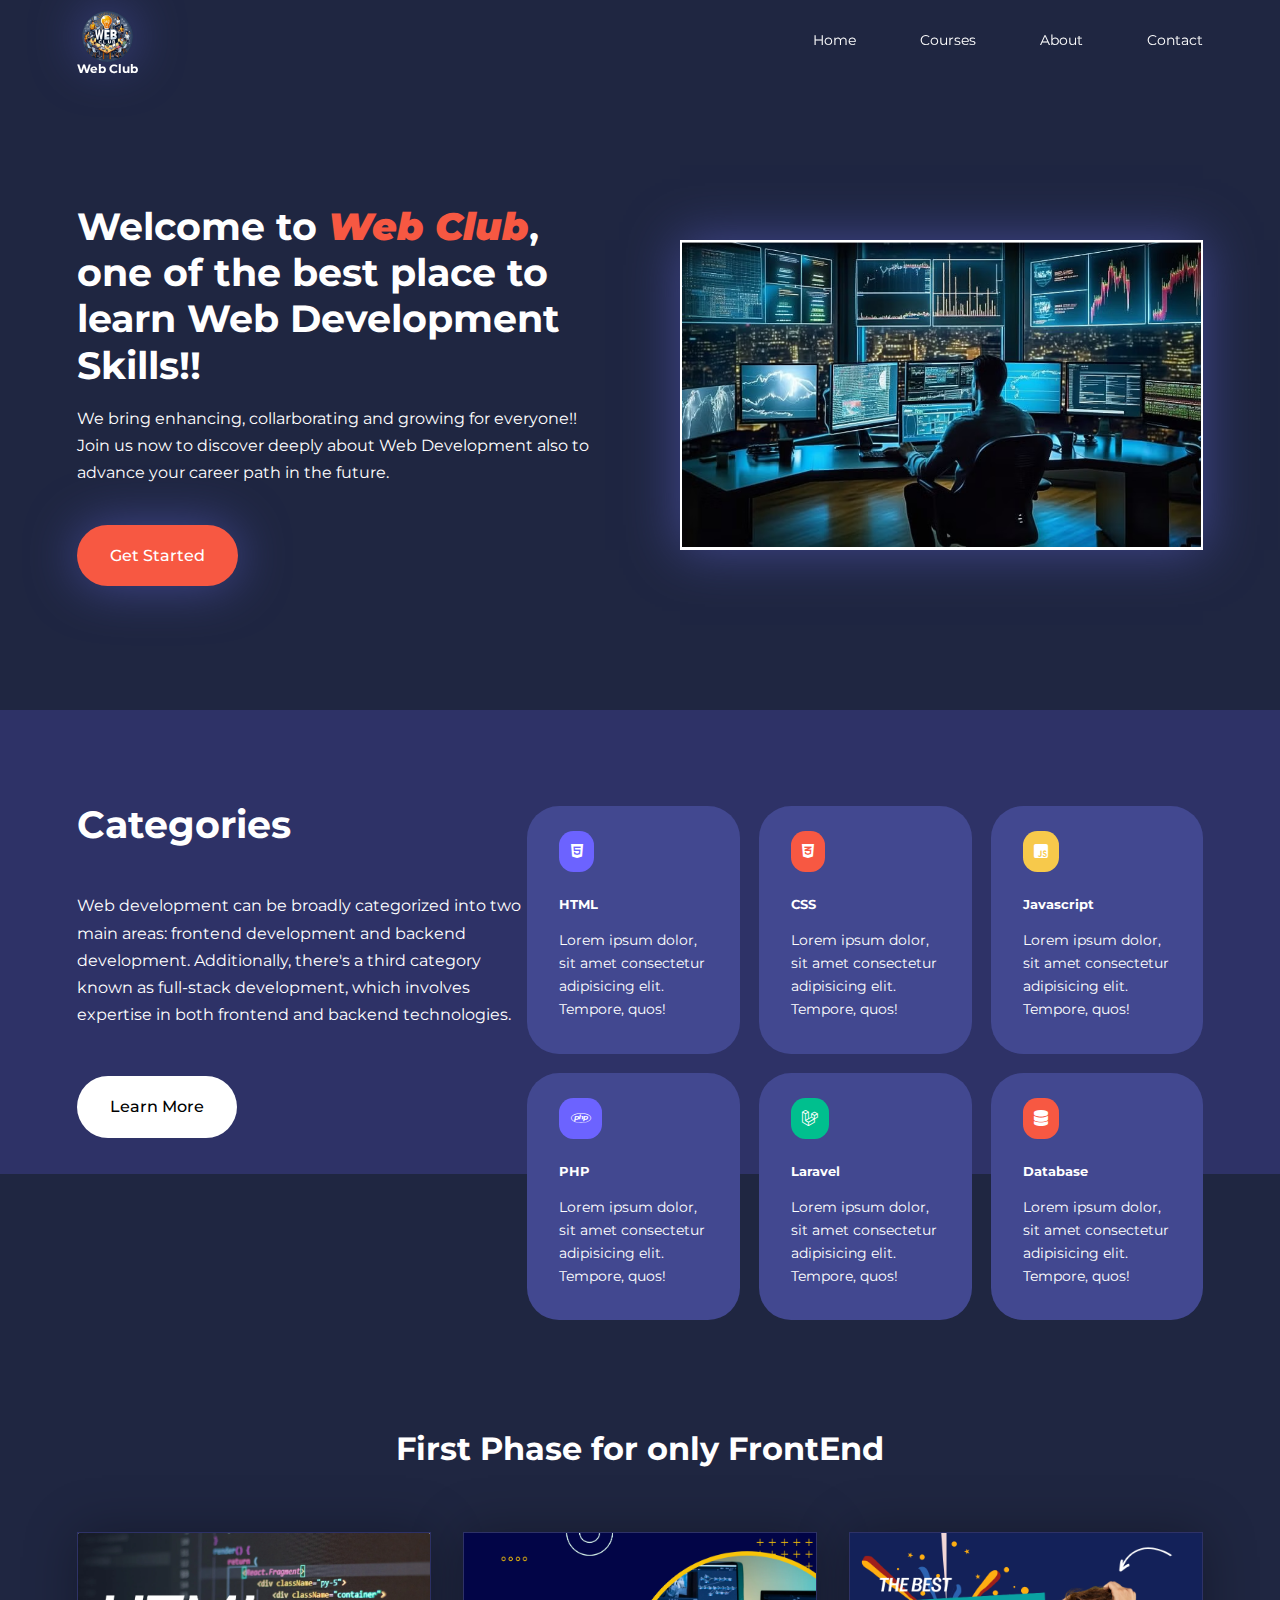
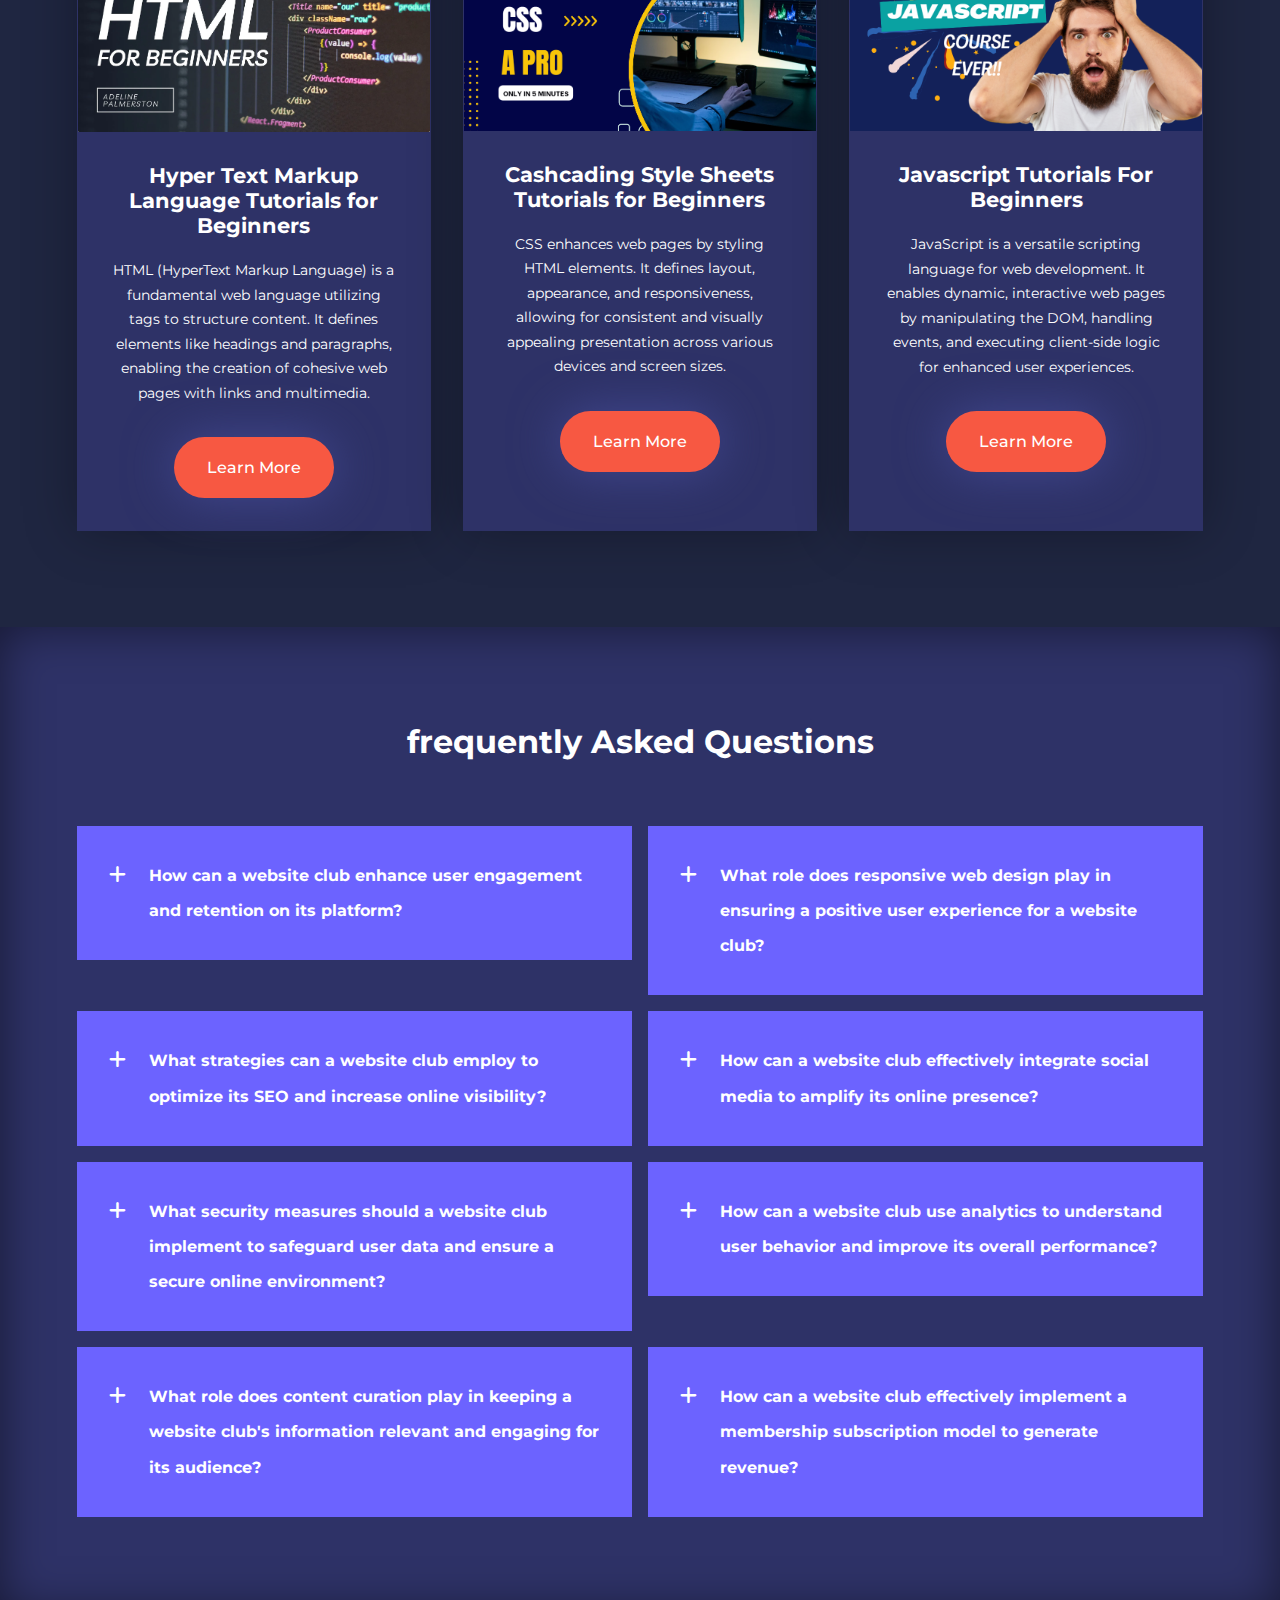
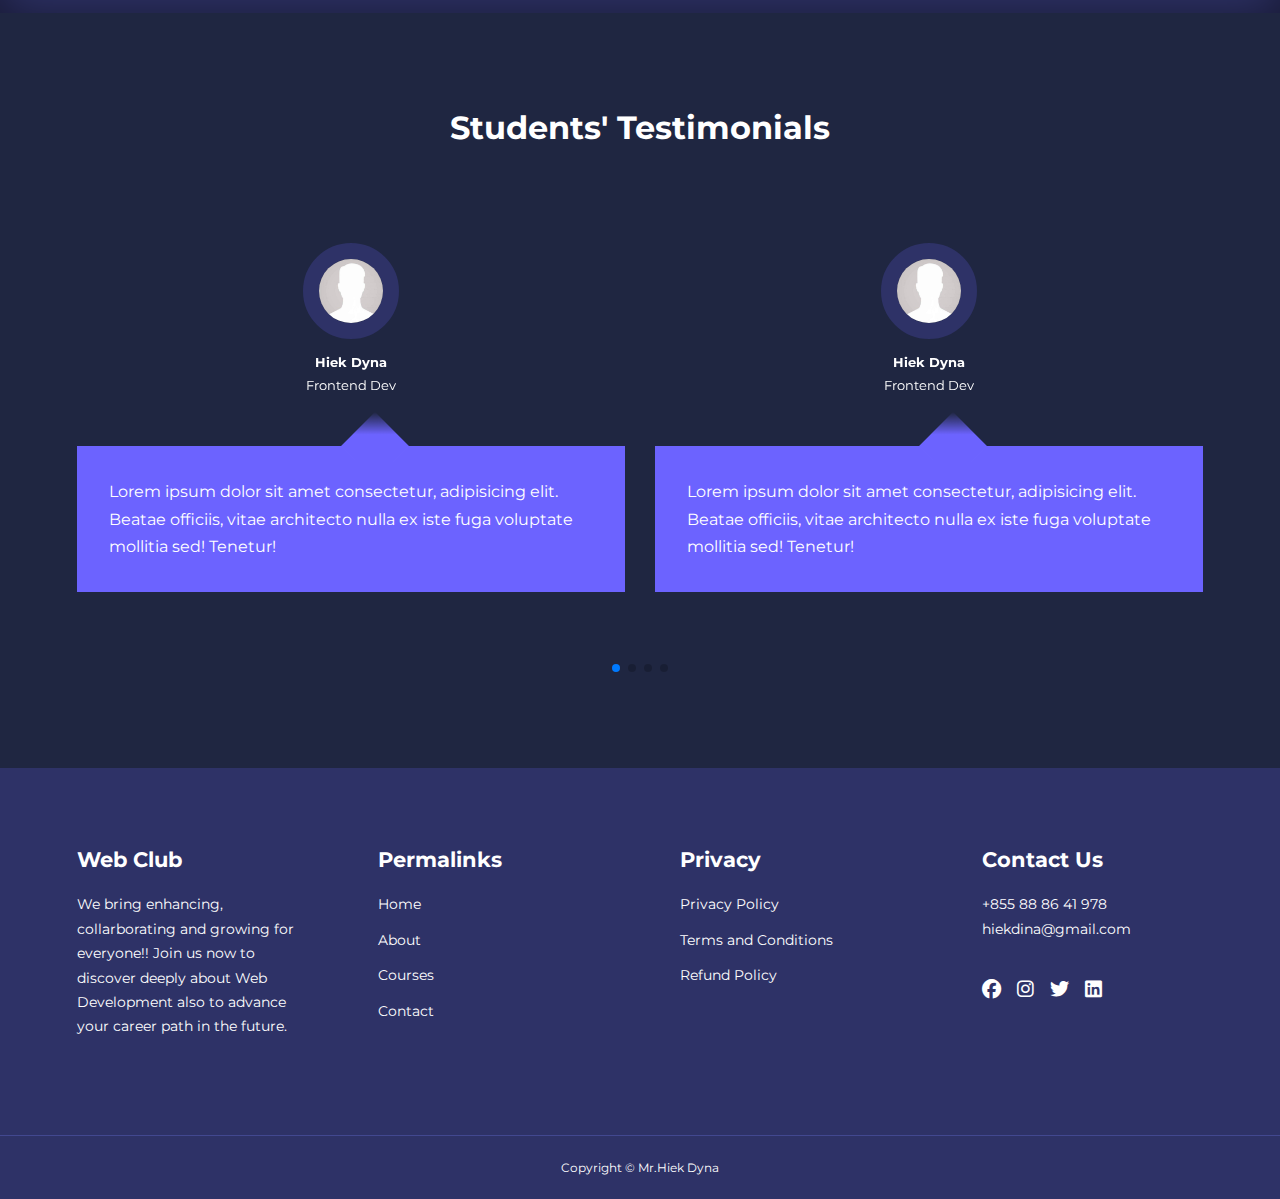
<file: index.html>
<!DOCTYPE html>
<html lang="en">

<head>
    <meta charset="UTF-8">
    <meta name="viewport" content="width=device-width, initial-scale=1.0">
    <title>Website Club Project</title>
    <link rel="stylesheet" type="text/css" href="css/style.css">

    <!-- ICON CDN LINK -->
    <link rel="stylesheet" href="https://cdnjs.cloudflare.com/ajax/libs/font-awesome/6.5.1/css/all.min.css">

    <!-- GOOGLE FONT (MONTSERRAt) -->
    <link rel="preconnect" href="https://fonts.googleapis.com">
    <link rel="preconnect" href="https://fonts.gstatic.com" crossorigin>
    <link href="https://fonts.googleapis.com/css2?family=Montserrat:wght@300;400;500;600;700;800;900&display=swap"
        rel="stylesheet">

    <!-- Swiper Link -->
    <link rel="stylesheet" href="https://cdn.jsdelivr.net/npm/swiper@11/swiper-bundle.min.css" />
</head>

<body>
    <!-- Start Navigation Bar -->
    <nav>
        <div class="container nav_container">
            <a href="index.html">
                <div class="logo">
                    <img src="images/WebLogo.jpg" alt="">
                </div>
                <h4>Web Club</h4>
            </a>
            <ul class="nav_menu">
                <li><a href="index.html">Home</a></li>
                <li><a href="courses.html">Courses</a></li>
                <li><a href="about.html">About</a></li>
                <li><a href="contact.html">Contact</a></li>
            </ul>
            <button id="open-menu-btn"><i class="fa-solid fa-bars"></i></button>
            <button id="close-menu-btn"><i class="fa-solid fa-xmark"></i></i></button>
        </div>
    </nav>

    <!-- End of Navigation Bar -->

    <!-- Start Header  -->
    <header>
        <div class="container header_container">
            <div class="header_left">
                <h1>Welcome to <strong>Web Club</strong>, one of the best place to learn Web Development Skills!!</h1>
                <p>
                    We bring enhancing, collarborating and growing for everyone!!
                    Join us now to discover deeply about Web Development also to advance your career path in the future.
                </p>
                <a href="courses.html" class="btn btn-primary">Get Started</a>
            </div>
            <div class="header_right">
                <div class="header_right-image">
                    <img src="images/header_pic.png" alt="">
                </div>
            </div>
        </div>
    </header>
    <!-- End of Header -->

    <section class="categories">
        <div class="container categories_container">
            <div class="categories_left">
                <h1>Categories</h1>
                <p>
                    Web development can be broadly categorized
                    into two main areas: frontend development and
                    backend development. Additionally, there's a third
                    category known as full-stack development, which
                    involves expertise in both frontend and backend
                    technologies.
                </p>
                <a href="#" class="btn">Learn More</a>
            </div>
            <div class="categories_right">
                <article class="category">
                    <span class="category_icon">
                        <i class="fa-brands fa-html5"></i>
                    </span>
                    <h5>HTML</h5>
                    <p>Lorem ipsum dolor, sit amet consectetur adipisicing elit. Tempore, quos!</p>
                </article>

                <article class="category">
                    <span class="category_icon">
                        <i class="fa-brands fa-css3-alt"></i>
                    </span>
                    <h5>CSS</h5>
                    <p>Lorem ipsum dolor, sit amet consectetur adipisicing elit. Tempore, quos!</p>
                </article>

                <article class="category">
                    <span class="category_icon">
                        <i class="fa-brands fa-square-js"></i>
                    </span>
                    <h5>Javascript</h5>
                    <p>Lorem ipsum dolor, sit amet consectetur adipisicing elit. Tempore, quos!</p>
                </article>

                <article class="category">
                    <span class="category_icon">
                        <i class="fa-brands fa-php"></i>
                    </span>
                    <h5>PHP</h5>
                    <p>Lorem ipsum dolor, sit amet consectetur adipisicing elit. Tempore, quos!</p>
                </article>

                <article class="category">
                    <span class="category_icon">
                        <i class="fa-brands fa-laravel"></i>
                    </span>
                    <h5>Laravel</h5>
                    <p>Lorem ipsum dolor, sit amet consectetur adipisicing elit. Tempore, quos!</p>
                </article>

                <article class="category">
                    <span class="category_icon">
                        <i class="fa-solid fa-database"></i>
                    </span>
                    <h5>Database</h5>
                    <p>Lorem ipsum dolor, sit amet consectetur adipisicing elit. Tempore, quos!</p>
                </article>
            </div>
        </div>
    </section>
    <!-- End of Categories -->


    <section class="courses">
        <h2>First Phase for only FrontEnd</h2>
        <div class="container course-container">
            <article class="course">
                <div class="course_image">
                    <img src="/images/html_pic.png" alt="">
                </div>
                <div class="course_info">
                    <h4>Hyper Text Markup Language Tutorials for Beginners</h4>
                    <p>
                        HTML (HyperText Markup Language) is a fundamental web
                        language utilizing tags to structure content. It
                        defines elements like headings and paragraphs,
                        enabling the creation of cohesive web pages with links and multimedia.
                    </p>
                    <a href="courses.html" class="btn btn-primary">Learn More</a>
                </div>
            </article>

            <article class="course">
                <div class="course_image">
                    <img src="/images/cssLogo.png" alt="">
                </div>
                <div class="course_info">
                    <h4>Cashcading Style Sheets Tutorials for Beginners</h4>
                    <p>
                        CSS enhances web pages by styling HTML elements.
                        It defines layout, appearance, and responsiveness, allowing for consistent
                        and visually appealing presentation across various devices and screen sizes.
                    </p>
                    <a href="courses.html" class="btn btn-primary">Learn More</a>
                </div>
            </article>

            <article class="course">
                <div class="course_image">
                    <img src="/images/javascriptLogo.png" alt="">
                </div>
                <div class="course_info">
                    <h4>Javascript Tutorials For Beginners</h4>
                    <p>
                        JavaScript is a versatile scripting language
                        for web development. It enables dynamic, interactive
                        web pages by manipulating the DOM, handling events,
                        and executing client-side logic for enhanced user experiences.
                    </p>
                    <a href="courses.html" class="btn btn-primary">Learn More</a>
                </div>
            </article>
        </div>
    </section>

    <!-- End of Course-->


    <!-- Start the frequently questions -->
    <section class="faqs">
        <h2>frequently Asked Questions</h2>
        <div class="container faqs_container">
            <article class="faq">
                <div class="faq_icon"><i class="fa-solid fa-plus"></i></div>
                <div class="question_answer">
                    <h4>How can a website club enhance user engagement and retention on its platform?</h4>
                    <p>
                        A website club can boost engagement by implementing interactive features like forums,
                        polls, and exclusive content, fostering a sense of community.
                    </p>
                </div>
            </article>

            <article class="faq">
                <div class="faq_icon"><i class="fa-solid fa-plus"></i></div>
                <div class="question_answer">
                    <h4>What role does responsive web design play in ensuring a positive user experience for a website
                        club?</h4>
                    <p>
                        Responsive design ensures optimal display across devices, vital for a website club,
                        as it guarantees seamless access and navigation, improving overall user satisfaction.
                    </p>
                </div>
            </article>

            <article class="faq">
                <div class="faq_icon"><i class="fa-solid fa-plus"></i></div>
                <div class="question_answer">
                    <h4>What strategies can a website club employ to optimize its SEO and increase online visibility?
                    </h4>
                    <p>
                        SEO optimization involves keyword research, quality content creation, backlink building,
                        and maintaining a mobile-friendly design, crucial for a website club to rank higher in search
                        results.
                    </p>
                </div>
            </article>

            <article class="faq">
                <div class="faq_icon"><i class="fa-solid fa-plus"></i></div>
                <div class="question_answer">
                    <h4>How can a website club effectively integrate social media to amplify its online presence?</h4>
                    <p>
                        Integrating social media buttons, sharing options, and creating shareable content are
                        key strategies for a website club to leverage social platforms and expand its reach.
                    </p>
                </div>
            </article>

            <article class="faq">
                <div class="faq_icon"><i class="fa-solid fa-plus"></i></div>
                <div class="question_answer">
                    <h4>What security measures should a website club implement to safeguard user data and ensure a
                        secure online environment?</h4>
                    <p>
                        SSL encryption, regular security audits, strong password policies, and data backup protocols are
                        essential for a
                        website club to protect user data and maintain a secure digital space.
                    </p>
                </div>
            </article>

            <article class="faq">
                <div class="faq_icon"><i class="fa-solid fa-plus"></i></div>
                <div class="question_answer">
                    <h4>How can a website club use analytics to understand user behavior and improve its overall
                        performance?</h4>
                    <p>
                        Utilizing tools like Google Analytics enables a website club to track user interactions,
                        analyze demographics, and refine content strategies based on data-driven insights.
                    </p>
                </div>
            </article>

            <article class="faq">
                <div class="faq_icon"><i class="fa-solid fa-plus"></i></div>
                <div class="question_answer">
                    <h4>What role does content curation play in keeping a website club's information relevant and
                        engaging for its audience?</h4>
                    <p>
                        Content curation involves selecting and presenting valuable information, helping a website
                        club maintain relevance, attract visitors, and position itself as an authoritative source in its
                        niche.
                    </p>
                </div>
            </article>

            <article class="faq">
                <div class="faq_icon"><i class="fa-solid fa-plus"></i></div>
                <div class="question_answer">
                    <h4>How can a website club effectively implement a membership subscription model to generate
                        revenue?</h4>
                    <p>
                        Offering exclusive content, early access, and premium features as part of a subscription
                        package can incentivize users to become members, contributing to the website club's revenue
                        stream.
                    </p>
                </div>
            </article>
        </div>
    </section>
    <!-- End of Faqs -->


    <section class="container testimonials_container mySwiper">
        <h2>Students' Testimonials</h2>
        <div class="swiper-wrapper">
            <article class="testimonial swiper-slide">
                <div class="avatar">
                    <img src="images/myPic.jpg" alt="">
                </div>
                <div class="testimonial_info">
                    <h5>Hiek Dyna</h5>
                    <small>Frontend Dev</small>
                </div>
                <div class="testimonial_body">
                    <p>
                        Lorem ipsum dolor sit amet consectetur, adipisicing elit. Beatae officiis,
                        vitae architecto nulla ex iste fuga voluptate mollitia sed! Tenetur!
                    </p>
                </div>
            </article>

            <article class="testimonial swiper-slide">
                <div class="avatar">
                    <img src="images/myPic.jpg" alt="">
                </div>
                <div class="testimonial_info">
                    <h5>Hiek Dyna</h5>
                    <small>Frontend Dev</small>
                </div>
                <div class="testimonial_body">
                    <p>
                        Lorem ipsum dolor sit amet consectetur, adipisicing elit. Beatae officiis,
                        vitae architecto nulla ex iste fuga voluptate mollitia sed! Tenetur!
                    </p>
                </div>
            </article>

            <article class="testimonial swiper-slide">
                <div class="avatar">
                    <img src="images/myPic.jpg" alt="">
                </div>
                <div class="testimonial_info">
                    <h5>Hiek Dyna</h5>
                    <small>Frontend Dev</small>
                </div>
                <div class="testimonial_body">
                    <p>
                        Lorem ipsum dolor sit amet consectetur, adipisicing elit. Beatae officiis,
                        vitae architecto nulla ex iste fuga voluptate mollitia sed! Tenetur!
                    </p>
                </div>
            </article>

            <article class="testimonial swiper-slide">
                <div class="avatar">
                    <img src="images/myPic.jpg" alt="">
                </div>
                <div class="testimonial_info">
                    <h5>Hiek Dyna</h5>
                    <small>Frontend Dev</small>
                </div>
                <div class="testimonial_body">
                    <p>
                        Lorem ipsum dolor sit amet consectetur, adipisicing elit. Beatae officiis,
                        vitae architecto nulla ex iste fuga voluptate mollitia sed! Tenetur!
                    </p>
                </div>
            </article>

            <article class="testimonial swiper-slide">
                <div class="avatar">
                    <img src="images/myPic.jpg" alt="">
                </div>
                <div class="testimonial_info">
                    <h5>Hiek Dyna</h5>
                    <small>Frontend Dev</small>
                </div>
                <div class="testimonial_body">
                    <p>
                        Lorem ipsum dolor sit amet consectetur, adipisicing elit. Beatae officiis,
                        vitae architecto nulla ex iste fuga voluptate mollitia sed! Tenetur!
                    </p>
                </div>
            </article>
        </div>
        <div class="swiper-pagination"></div>
    </section>

    <footer>
        <div class="container footer_container">
            <div class="footer_1">
                <h4>Web Club</h4>
                <p>
                    We bring enhancing, collarborating and growing for everyone!!
                    Join us now to discover deeply about Web Development also to advance
                    your career path in the future.
                </p>
            </div>

            <div class="footer_2">
                <h4>Permalinks</h4>
                <ul class="permalinks">
                    <li><a href="index.html">Home</a></li>
                    <li><a href="about.html">About</a></li>
                    <li><a href="courses.html">Courses</a></li>
                    <li><a href="contact.html">Contact</a></li>
                </ul>
            </div>

            <div class="footer_3">
                <h4>Privacy</h4>
                <ul class="privacy">
                    <li><a href="#">Privacy Policy</a></li>
                    <li><a href="#">Terms and Conditions</a></li>
                    <li><a href="#">Refund Policy</a></li>
                </ul>
            </div>

            <div class="footer_4">
                <h4>Contact Us</h4>
                <div>
                    <p>+855 88 86 41 978</p>
                    <p>hiekdina@gmail.com</p>
                </div>

                <ul class="footer_socials">
                    <li><a href="#"><i class="fa-brands fa-facebook"></i></a></li>
                    <li><a href="#"><i class="fa-brands fa-instagram"></i></a></li>
                    <li><a href="#"><i class="fa-brands fa-twitter"></i></a></li>
                    <li><a href="#"><i class="fa-brands fa-linkedin"></i></a></li>
                </ul>
            </div>
        </div>

        <div class="footer_copyright">
            <small>
                Copyright &copy; Mr.Hiek Dyna
            </small>
        </div>
    </footer>

    <script src="https://cdn.jsdelivr.net/npm/swiper@11/swiper-bundle.min.js"></script>
    <script src="main.js/script.js"></script>

    <script>
        var swiper = new Swiper(".mySwiper", {
            slidesPerView: 1,
            spaceBetween: 30,
            pagination: {
                el: ".swiper-pagination",
                clickable: true,
            },
            //when window with is >=600px
            breakpoints: {
                600: {
                    slidesPerView: 2,
                }
            }
        });
    </script>
</body>

</html>
</file>
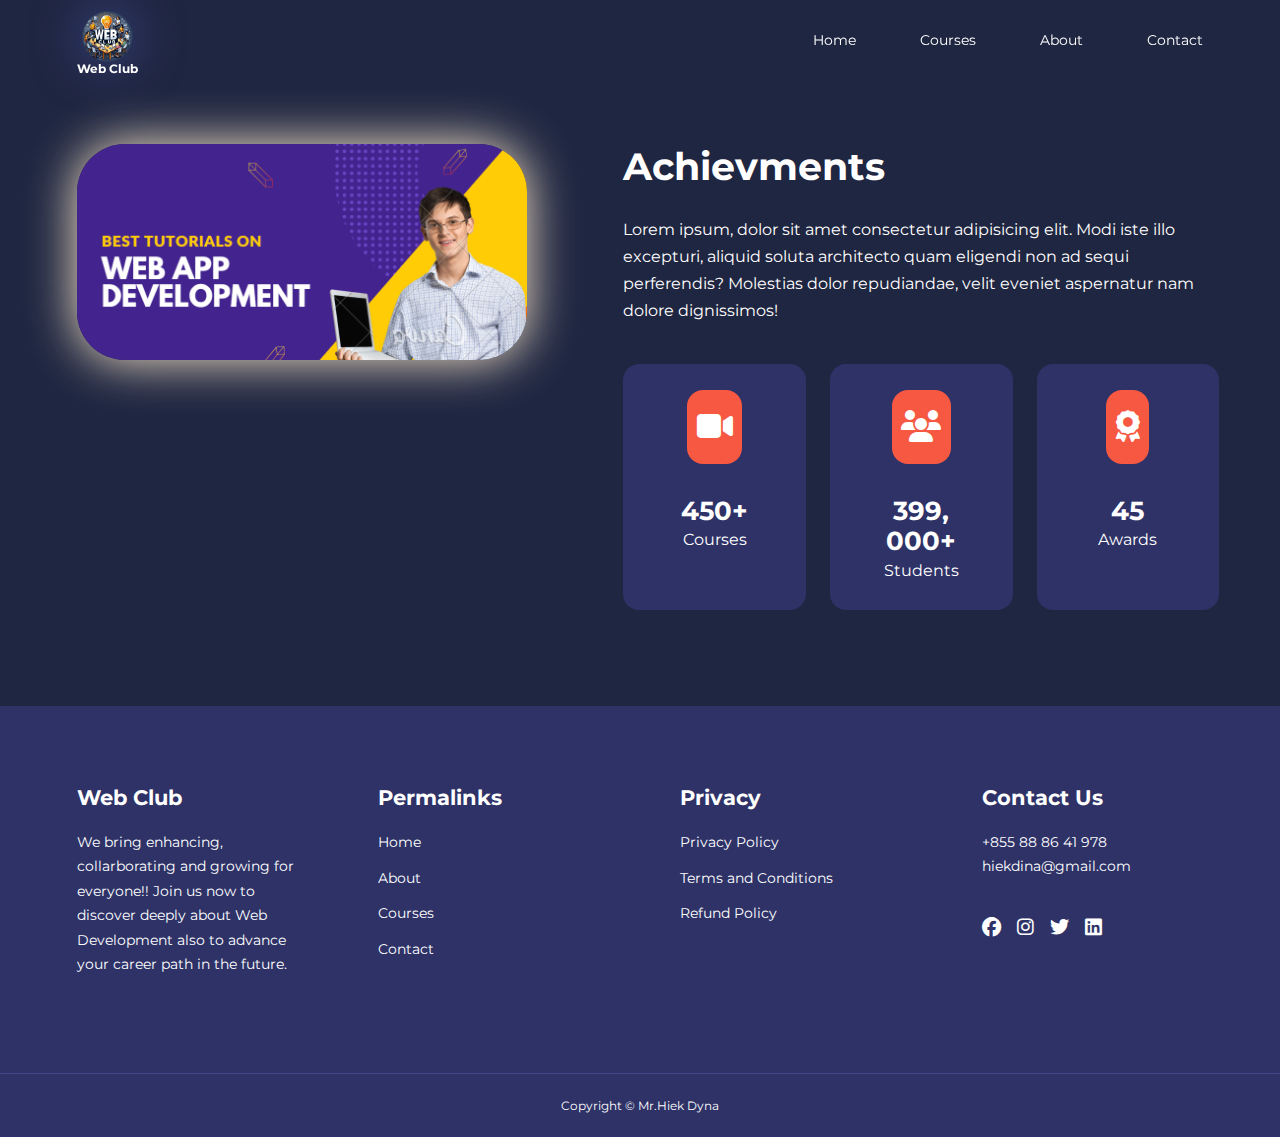
<file: about.html>
<!DOCTYPE html>
<html lang="en">

<head>
    <meta charset="UTF-8">
    <meta name="viewport" content="width=device-width, initial-scale=1.0">
    <title>Website Club Project</title>
    <link rel="stylesheet" type="text/css" href="css/style.css">
    <link rel="stylesheet" type="text/css" href="css/about.css">

    <!-- ICON CDN LINK -->
    <link rel="stylesheet" href="https://cdnjs.cloudflare.com/ajax/libs/font-awesome/6.5.1/css/all.min.css">

    <!-- GOOGLE FONT (MONTSERRAt) -->
    <link rel="preconnect" href="https://fonts.googleapis.com">
    <link rel="preconnect" href="https://fonts.gstatic.com" crossorigin>
    <link href="https://fonts.googleapis.com/css2?family=Montserrat:wght@300;400;500;600;700;800;900&display=swap"
        rel="stylesheet">
</head>

<body>
    <!-- Start Navigation Bar -->
    <nav>
        <div class="container nav_container">
            <a href="index.html">
                <div class="logo">
                    <img src="images/WebLogo.jpg" alt="">
                </div>
                <h4>Web Club</h4>
            </a>
            <ul class="nav_menu">
                <li><a href="index.html">Home</a></li>
                <li><a href="courses.html">Courses</a></li>
                <li><a href="about.html">About</a></li>
                <li><a href="contact.html">Contact</a></li>
            </ul>
            <button id="open-menu-btn"><i class="fa-solid fa-bars"></i></button>
            <button id="close-menu-btn"><i class="fa-solid fa-xmark"></i></i></button>
        </div>
    </nav>
    <!-- End of Navigation Bar -->

    <section class="about_achievments">
        <div class="container about_achievments-container">
            <div class="about_achievment-left">
                <img src="images/about_pic1.png" alt="">
            </div>
            <div class="about_achievment-right">
                <h1>Achievments</h1>
                <p>
                    Lorem ipsum, dolor sit amet consectetur adipisicing elit.
                    Modi iste illo excepturi, aliquid soluta architecto quam
                    eligendi non ad sequi perferendis? Molestias dolor repudiandae,
                    velit eveniet aspernatur nam dolore dignissimos!
                </p>
                <div class="achievments_cards">
                    <article class="achievment_card">
                        <span class="achievment_icon">
                            <i class="fa-solid fa-video"></i>
                        </span>
                        <h3>450+</h3>
                        <p>Courses</p>
                    </article>

                    <article class="achievment_card">
                        <span class="achievment_icon">
                            <i class="fa-solid fa-users"></i>
                        </span>
                        <h3>399, 000+</h3>
                        <p>Students</p>
                    </article>

                    <article class="achievment_card">
                        <span class="achievment_icon">
                            <i class="fa-solid fa-award"></i>
                        </span>
                        <h3>45</h3>
                        <p>Awards</p>
                    </article>
                </div>
            </div>
        </div>
    </section>

    <footer>
        <div class="container footer_container">
            <div class="footer_1">
                <h4>Web Club</h4>
                <p>
                    We bring enhancing, collarborating and growing for everyone!!
                    Join us now to discover deeply about Web Development also to advance
                    your career path in the future.
                </p>
            </div>

            <div class="footer_2">
                <h4>Permalinks</h4>
                <ul class="permalinks">
                    <li><a href="index.html">Home</a></li>
                    <li><a href="about.html">About</a></li>
                    <li><a href="courses.html">Courses</a></li>
                    <li><a href="contact.html">Contact</a></li>
                </ul>
            </div>

            <div class="footer_3">
                <h4>Privacy</h4>
                <ul class="privacy">
                    <li><a href="#">Privacy Policy</a></li>
                    <li><a href="#">Terms and Conditions</a></li>
                    <li><a href="#">Refund Policy</a></li>
                </ul>
            </div>

            <div class="footer_4">
                <h4>Contact Us</h4>
                <div>
                    <p>+855 88 86 41 978</p>
                    <p>hiekdina@gmail.com</p>
                </div>

                <ul class="footer_socials">
                    <li><a href="#"><i class="fa-brands fa-facebook"></i></a></li>
                    <li><a href="#"><i class="fa-brands fa-instagram"></i></a></li>
                    <li><a href="#"><i class="fa-brands fa-twitter"></i></a></li>
                    <li><a href="#"><i class="fa-brands fa-linkedin"></i></a></li>
                </ul>
            </div>
        </div>

        <div class="footer_copyright">
            <small>
                Copyright &copy; Mr.Hiek Dyna
            </small>
        </div>
    </footer>
    <script src="main.js/script.js"></script>
</body>

</html>
</file>
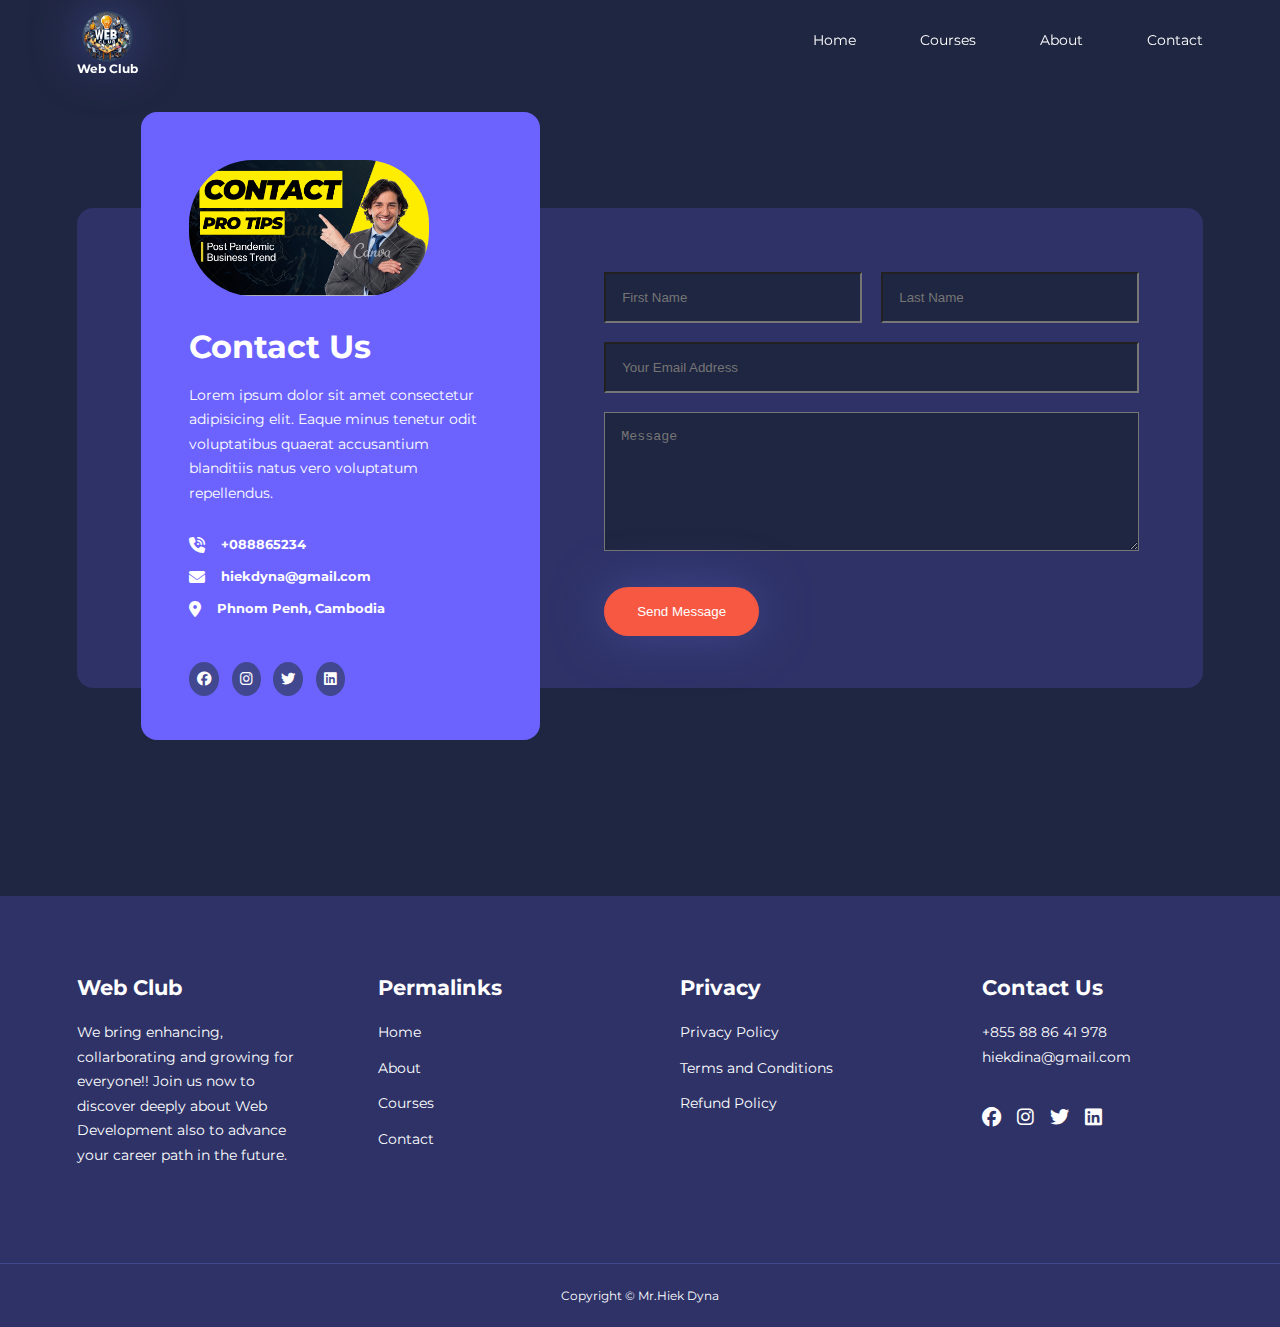
<file: contact.html>
<!DOCTYPE html>
<html lang="en">

<head>
    <meta charset="UTF-8">
    <meta name="viewport" content="width=device-width, initial-scale=1.0">
    <title>Website Club Project</title>
    <link rel="stylesheet" type="text/css" href="css/style.css">
    <link rel="stylesheet" type="text/css" href="css/about.css">
    <link rel="stylesheet" type="text/css" href="css/contact.css">


    <!-- ICON CDN LINK -->
    <link rel="stylesheet" href="https://cdnjs.cloudflare.com/ajax/libs/font-awesome/6.5.1/css/all.min.css">

    <!-- GOOGLE FONT (MONTSERRAt) -->
    <link rel="preconnect" href="https://fonts.googleapis.com">
    <link rel="preconnect" href="https://fonts.gstatic.com" crossorigin>
    <link href="https://fonts.googleapis.com/css2?family=Montserrat:wght@300;400;500;600;700;800;900&display=swap"
        rel="stylesheet">

    <!-- Swiper Link -->
    <link rel="stylesheet" href="https://cdn.jsdelivr.net/npm/swiper@11/swiper-bundle.min.css" />
</head>

<body>
    <!-- Start Navigation Bar -->
    <nav>
        <div class="container nav_container">
            <a href="index.html">
                <div class="logo">
                    <img src="images/WebLogo.jpg" alt="">
                </div>
                <h4>Web Club</h4>
            </a>
            <ul class="nav_menu">
                <li><a href="index.html">Home</a></li>
                <li><a href="courses.html">Courses</a></li>
                <li><a href="about.html">About</a></li>
                <li><a href="contact.html">Contact</a></li>
            </ul>
            <button id="open-menu-btn"><i class="fa-solid fa-bars"></i></button>
            <button id="close-menu-btn"><i class="fa-solid fa-xmark"></i></i></button>
        </div>
    </nav>

    <!-- End of Navigation Bar -->





    <section class="contact">
        <div class="container contact_container">
            <aside class="contact_aside">
                <div class="aside_image">
                    <img src="images/contact_pic1.png" alt="">
                </div>
                <h2>Contact Us</h2>
                <p>
                    Lorem ipsum dolor sit amet consectetur adipisicing elit. Eaque minus tenetur odit
                    voluptatibus quaerat accusantium blanditiis natus vero voluptatum repellendus.
                </p>
                <ul class="contact_details">
                    <li>
                        <i class="fa-solid fa-phone-volume"></i>
                        <h5>+088865234</h5>
                    </li>
                    <li>
                        <i class="fa-solid fa-envelope"></i>
                        <h5>hiekdyna@gmail.com</h5>
                    </li>
                    <li>
                        <i class="fa-solid fa-location-dot"></i>
                        <h5>Phnom Penh, Cambodia</h5>
                    </li>
                </ul>
                <ul class="contact_socials">
                    <li><a href="#"><i class="fa-brands fa-facebook"></i></a></li>
                    <li><a href="#"><i class="fa-brands fa-instagram"></i></a></li>
                    <li><a href="#"><i class="fa-brands fa-twitter"></i></a></li>
                    <li><a href="#"><i class="fa-brands fa-linkedin"></i></a></li>
                </ul>
            </aside>

            <form action="" class="contact_form">
                <div class="form_name">
                    <input type="text" name="First Name" placeholder="First Name" required>
                    <input type="text" name="Last Name" placeholder="Last Name" required>
                </div>
                <input type="email" name="Email Address" placeholder="Your Email Address" required>
                <textarea name="Message" id="" rows="7" placeholder="Message" required></textarea>
                <button type="submit" class="btn btn-primary">Send Message</button>
            </form>
        </div>
    </section>

    <footer>
        <div class="container footer_container">
            <div class="footer_1">
                <h4>Web Club</h4>
                <p>
                    We bring enhancing, collarborating and growing for everyone!!
                    Join us now to discover deeply about Web Development also to advance
                    your career path in the future.
                </p>
            </div>

            <div class="footer_2">
                <h4>Permalinks</h4>
                <ul class="permalinks">
                    <li><a href="index.html">Home</a></li>
                    <li><a href="about.html">About</a></li>
                    <li><a href="courses.html">Courses</a></li>
                    <li><a href="contact.html">Contact</a></li>
                </ul>
            </div>

            <div class="footer_3">
                <h4>Privacy</h4>
                <ul class="privacy">
                    <li><a href="#">Privacy Policy</a></li>
                    <li><a href="#">Terms and Conditions</a></li>
                    <li><a href="#">Refund Policy</a></li>
                </ul>
            </div>

            <div class="footer_4">
                <h4>Contact Us</h4>
                <div>
                    <p>+855 88 86 41 978</p>
                    <p>hiekdina@gmail.com</p>
                </div>

                <ul class="footer_socials">
                    <li><a href="#"><i class="fa-brands fa-facebook"></i></a></li>
                    <li><a href="#"><i class="fa-brands fa-instagram"></i></a></li>
                    <li><a href="#"><i class="fa-brands fa-twitter"></i></a></li>
                    <li><a href="#"><i class="fa-brands fa-linkedin"></i></a></li>
                </ul>
            </div>
        </div>

        <div class="footer_copyright">
            <small>
                Copyright &copy; Mr.Hiek Dyna
            </small>
        </div>
    </footer>
    <script src="main.js/script.js"></script>
</body>

</html>
</file>
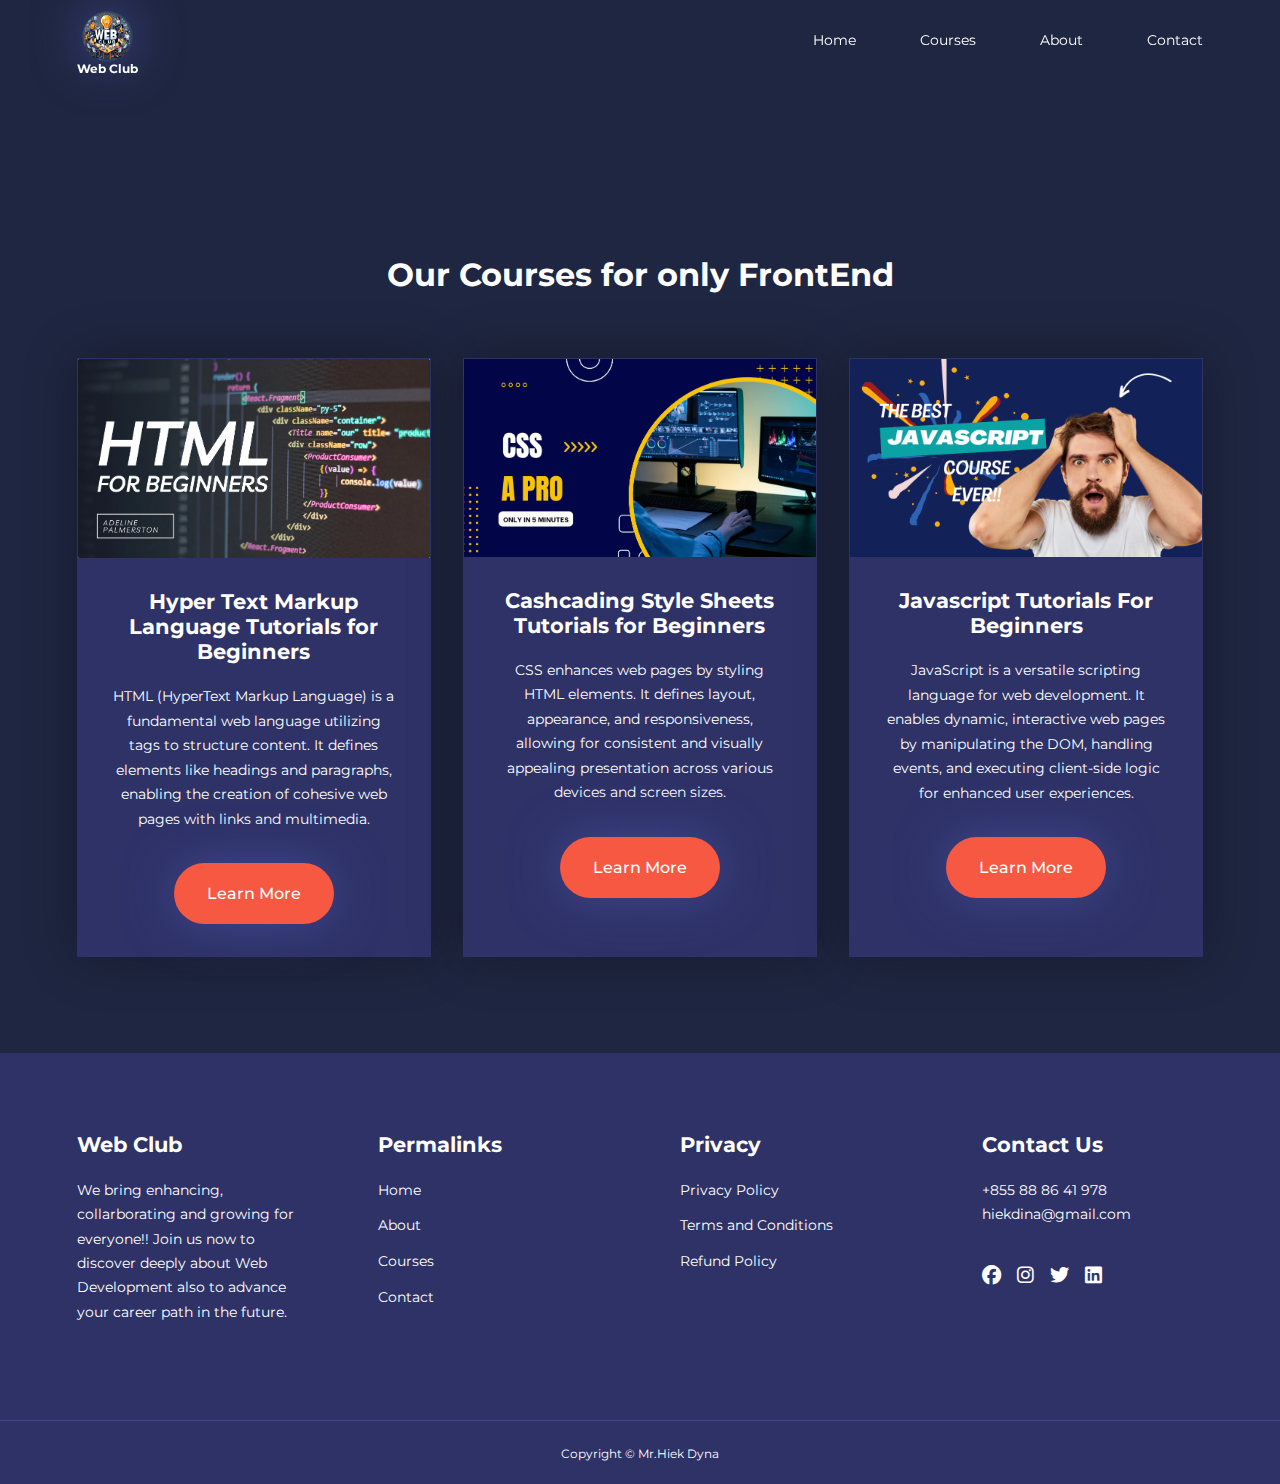
<file: courses.html>
<!DOCTYPE html>
<html lang="en">

<head>
    <meta charset="UTF-8">
    <meta name="viewport" content="width=device-width, initial-scale=1.0">
    <title>Website Club Project</title>
    <link rel="stylesheet" type="text/css" href="css/style.css">
    <link rel="stylesheet" type="text/css" href="css/about.css">

    <!-- ICON CDN LINK -->
    <link rel="stylesheet" href="https://cdnjs.cloudflare.com/ajax/libs/font-awesome/6.5.1/css/all.min.css">

    <!-- GOOGLE FONT (MONTSERRAt) -->
    <link rel="preconnect" href="https://fonts.googleapis.com">
    <link rel="preconnect" href="https://fonts.gstatic.com" crossorigin>
    <link href="https://fonts.googleapis.com/css2?family=Montserrat:wght@300;400;500;600;700;800;900&display=swap"
        rel="stylesheet">
</head>

<body>
    <!-- Start Navigation Bar -->
    <nav>
        <div class="container nav_container">
            <a href="index.html">
                <div class="logo">
                    <img src="images/WebLogo.jpg" alt="">
                </div>
                <h4>Web Club</h4>
            </a>
            <ul class="nav_menu">
                <li><a href="index.html">Home</a></li>
                <li><a href="courses.html">Courses</a></li>
                <li><a href="about.html">About</a></li>
                <li><a href="contact.html">Contact</a></li>
            </ul>
            <button id="open-menu-btn"><i class="fa-solid fa-bars"></i></button>
            <button id="close-menu-btn"><i class="fa-solid fa-xmark"></i></i></button>
        </div>
    </nav>
    <!-- End of Navigation Bar -->
    <section class="courses">
        <h2>Our Courses for only FrontEnd</h2>
        <div class="container course-container">
            <article class="course">
                <div class="course_image">
                    <img src="images/html_pic.png" alt="">
                </div>
                <div class="course_info">
                    <h4>Hyper Text Markup Language Tutorials for Beginners</h4>
                    <p>
                        HTML (HyperText Markup Language) is a fundamental web
                        language utilizing tags to structure content. It
                        defines elements like headings and paragraphs,
                        enabling the creation of cohesive web pages with links and multimedia.
                    </p>
                    <a href="courses.html" class="btn btn-primary">Learn More</a>
                </div>
            </article>

            <article class="course">
                <div class="course_image">
                    <img src="images/cssLogo.png" alt="">
                </div>
                <div class="course_info">
                    <h4>Cashcading Style Sheets Tutorials for Beginners</h4>
                    <p>
                        CSS enhances web pages by styling HTML elements.
                        It defines layout, appearance, and responsiveness, allowing for consistent
                        and visually appealing presentation across various devices and screen sizes.
                    </p>
                    <a href="courses.html" class="btn btn-primary">Learn More</a>
                </div>
            </article>

            <article class="course">
                <div class="course_image">
                    <img src="images/javascriptLogo.png" alt="">
                </div>
                <div class="course_info">
                    <h4>Javascript Tutorials For Beginners</h4>
                    <p>
                        JavaScript is a versatile scripting language
                        for web development. It enables dynamic, interactive
                        web pages by manipulating the DOM, handling events,
                        and executing client-side logic for enhanced user experiences.
                    </p>
                    <a href="courses.html" class="btn btn-primary">Learn More</a>
                </div>
            </article>
        </div>
    </section>




    <footer>
        <div class="container footer_container">
            <div class="footer_1">
                <h4>Web Club</h4>
                <p>
                    We bring enhancing, collarborating and growing for everyone!!
                    Join us now to discover deeply about Web Development also to advance
                    your career path in the future.
                </p>
            </div>

            <div class="footer_2">
                <h4>Permalinks</h4>
                <ul class="permalinks">
                    <li><a href="index.html">Home</a></li>
                    <li><a href="about.html">About</a></li>
                    <li><a href="courses.html">Courses</a></li>
                    <li><a href="contact.html">Contact</a></li>
                </ul>
            </div>

            <div class="footer_3">
                <h4>Privacy</h4>
                <ul class="privacy">
                    <li><a href="#">Privacy Policy</a></li>
                    <li><a href="#">Terms and Conditions</a></li>
                    <li><a href="#">Refund Policy</a></li>
                </ul>
            </div>

            <div class="footer_4">
                <h4>Contact Us</h4>
                <div>
                    <p>+855 88 86 41 978</p>
                    <p>hiekdina@gmail.com</p>
                </div>

                <ul class="footer_socials">
                    <li><a href="#"><i class="fa-brands fa-facebook"></i></a></li>
                    <li><a href="#"><i class="fa-brands fa-instagram"></i></a></li>
                    <li><a href="#"><i class="fa-brands fa-twitter"></i></a></li>
                    <li><a href="#"><i class="fa-brands fa-linkedin"></i></a></li>
                </ul>
            </div>
        </div>

        <div class="footer_copyright">
            <small>
                Copyright &copy; Mr.Hiek Dyna
            </small>
        </div>
    </footer>
    <script src="main.js/script.js"></script>
</body>

</html>
</file>
<file: css/style.css>
* {
    padding: 0;
    margin: 0;
    box-sizing: border-box;
    outline: none;
    list-style: none;
    text-decoration: none;
}

:root {
    --color-primary: #6c63ff;
    --color-success: #00bf8e;
    --color-warning: #f7c94b;
    --color-danger: #f75842;
    --color-danger-variant: rgb(247, 88, 66, 0.4);
    --color-white: #fff;
    --color-light: rgba(255, 255, 255, 0.7);
    --color-black: #000;
    --color-bg: #1f2641;
    --color-bg1: #2e3267;
    --color-bg2: #424890;

    --container-width-lg: 88%;
    --container-width-md: 90%;
    --container-width-sm: 94%;

    --transition: all 400ms ease;
}

body {
    font-family: 'Montserrat', sans-serif;
    line-height: 1.7;
    color: var(--color-white);
    background: var(--color-bg);
}

.container {
    width: var(--container-width-lg);
    margin: 0 auto;
}

section {
    padding: 6rem 0;
}

section h2 {
    text-align: center;
    margin-bottom: 4rem;
}

h1,
h2,
h3,
h4,
h5 {
    line-height: 1.2;
}

h1 {
    font-size: 2.4rem;
}

h2 {
    font-size: 2rem;
}

h3 {
    font-size: 1.6rem;
}

h4 {
    font-size: 1.3rem;
}

a {
    color: var(--color-white);
}

img {
    width: 100%;
    display: block;
    object-fit: cover;
    cursor: pointer;
}

.btn {
    display: inline-block;
    background: var(--color-white);
    color: var(--color-black);
    padding: 1rem 2rem;
    border: 1px solid transparent;
    font-weight: 500;
    transition: var(--transition);
    border-radius: 3rem;
}

.btn:hover {
    background: transparent;
    color: var(--color-white);
    border-color: var(--color-white);
}

.btn-primary {
    background: var(--color-danger);
    color: var(--color-white);
    box-shadow: 0 0 50px var(--color-bg2);
}

/* =====================Navigation Bar========================= */
nav {
    background: transparent;
    width: 100vw;
    height: 5rem;
    position: fixed;
    top: 0;
    z-index: 11;
}
/* change nav style on scrolling using js */
.window-scroll{
    background: var(--color-primary);
    box-shadow: 0 1em 2em rgba(0, 0, 0, 0.3);
}

.nav_container {
    height: 100%;
    display: flex;
    justify-content: space-between;
    align-items: center;
}

.logo {
    margin-top: 0.5rem;
    padding-left: 5px;
}

.logo img {

    width: 8%;
    height: 8%;
    border-radius: 50%;
    box-shadow: 0 0 50px var(--color-bg2);
}
a h4{
    font-size: 12px;
}

nav button {
    display: none;
}

.nav_menu {
    display: flex;
    align-items: center;
    gap: 4rem;
}

.nav_menu a {
    font-size: 0.9rem;
}

.nav_menu a:hover {
    color: var(--color-bg2);
    transition: var(--transition);
}

/* ================Header================ */
header {
    position: relative;
    top: 5rem;
    overflow: hidden;
    height: 70vh;
    margin-bottom: 5rem;
}

.header_container {
    display: grid;
    grid-template-columns: 1fr 1fr;
    align-items: center;
    gap: 5rem;
    height: 100%;
}

.header_container p {
    margin: 1rem 0 2.4rem;
}

.header_container h1 strong {
    color: var(--color-danger);
    font-weight: 900;
    font-style: italic;
}

.header_right-image img {
    border: 2px solid var(--color-white);
    box-shadow: 0 0 50px var(--color-bg2);
}

/* ==============CATEGORIES================ */
.categories{
    background: var(--color-bg1);
    height: 29rem;
}
.categories h1{
    line-height: 1;
    margin-bottom: 3rem;
}
.categories_container{
    display: grid;
    grid-template-columns: 40% 60%;
}
.categories_left{
    gap: 4rem;
}
.categories_left p{
    margin: 1rem 0 3rem;
}
.categories_right{
    display: grid;
    grid-template-columns: repeat(3, 1fr);
    gap: 1.2rem;
}
.category{
    background: var(--color-bg2);
    padding: 2rem;
    border-radius: 2rem;
    transition: var(--transition);
    cursor: pointer;
}
.category:nth-child(1) .category_icon{
    background: var(--color-primary);
}
.category:nth-child(2) .category_icon{
    background: var(--color-danger);
}
.category:nth-child(3) .category_icon{
    background: var(--color-warning);
}
.category:nth-child(4) .category_icon{
    background: var(--color-primary);
}
.category:nth-child(5) .category_icon{
    background: var(--color-success);
}
.category:nth-child(6) .category_icon{
    background: var(--color-danger);
}
.category:hover{
    box-shadow: 0 8px 8px rgb(234, 72, 72);
    z-index: 1;
}
.category_icon{
    background: var(--color-primary);
    padding: 0.7rem;
    border-radius: 0.9rem;
}
.category h5{
    margin: 2rem 0 1rem;
}
.category p{
    font-size: 0.85rem;
}

/* =================Section Course===================== */
.courses{
    margin-top: 10rem;
}
.course-container{
    display: grid;
    grid-template-columns: repeat(3, 1fr);
    gap: 2rem;

}
.course{
    background: var(--color-bg1);
    text-align: center;
    border: 1px solid transparent;
    box-shadow: 0 0 50px rgba(0, 0, 0, 0.3);
    transition: var(--transition);
}
.course:hover{
    background: transparent;
    border-color: var(--color-primary);
}
.course_info{
    padding: 2rem;
}
.course_info p{
    margin: 1.2rem 0 2rem;
    font-size: 0.9rem;
}

/* =============FAQs============ */
.faqs{
    background: var(--color-bg1);
    box-shadow: inset 0 0 3rem rgba(0, 0, 0, 0.5);
}
.faqs_container{
    display: grid;
    grid-template-columns: 1fr 1fr;
    gap: 1rem;
}
.faq{
    padding: 2rem;
    display: flex;
    align-items: center;
    gap: 1.4rem;
    height: fit-content;
    background: var(--color-primary);
    cursor: pointer;
}
.faq h4{
    font-size: 1rem;
    line-height: 2.2;
}
.faq_icon{
    align-self: self-start;
    font-size: 1.2rem;
}
.faq p{
    margin-top: 0.8rem;
    display: none;
}
.faq.open p{
    display: block;
}

/* ============== Testimonials Style ================ */
.testimonials_container{
    overflow-x: hidden;
    position: relative;
    margin-bottom: 5rem;
}
.testimonial{
    padding-top: 2rem;
}
.avatar{
    width: 6rem;
    height: 6rem;
    border-radius: 50%;
    overflow: hidden;
    margin: 0 auto 1rem;
    border: 1rem solid var(--color-bg1);
}
.testimonial_info{
    text-align: center;
}
.testimonial_body{
    background: var(--color-primary);
    padding: 2rem;
    margin-top: 3rem;
    position: relative;
}
.testimonial_body::before{
    content: "";
    display: block;
    background: linear-gradient(135deg, transparent, var(--color-primary), var(--color-primary), var(--color-primary));
    width: 3rem;
    height: 3rem;
    position: absolute;
    left: 50%;
    top: -1.5rem;
    transform: rotate(45deg);
}

/* =================FOOTER==================== */
footer{
    background: var(--color-bg1);
    padding-top: 5rem;
    font-size: 0.9rem;
}
.footer_container{
    display: grid;
    grid-template-columns: repeat(4, 1fr);
    gap: 5rem;
}
.footer_container > div h4{
    margin-bottom: 1.2rem;
}
.footer_1 p{
    margin: 0 0 2rem;
}
footer ul li{
    margin-bottom: 0.7rem;
}
footer ul li a:hover{
    text-decoration: underline;
}
.footer_socials{
    display: flex;
    gap: 1rem;
    font-size: 1.2rem;
    margin-top: 2rem;
}
.footer_copyright{
    text-align: center;
    margin-top: 4rem;
    padding: 1.2rem 0;
    border-top: 1px solid var(--color-bg2);
}
</file>
<file: css/about.css>
/* ===========Achievments=========== */
.about_achievments{
    margin-top: 3rem;
}
.about_achievments-container{
    display: grid;
    grid-template-columns: 40% 60%;
    gap: 6rem;
}
.about_achievment-right{
    padding-right: 5rem;
}
.about_achievment-right > p{
    margin: 1.6rem 0 2.5rem;
}
.achievments_cards{
    display: grid;
    grid-template-columns: repeat(3, 1fr);
    gap: 1.5rem;
}
.achievment_card{
    background: var(--color-bg1);
    padding: 1.6rem;
    border-radius: 1rem;
    text-align: center;
    transition: var(--transition);
}
.achievment_card:hover {
    background: rgb(23, 23, 153);
    box-shadow: 0 0 3rem white;
}
.achievment_icon{
    background: var(--color-danger);
    padding: 0.6rem;
    border-radius: 1rem;
    display: inline-block;
    margin-bottom: 2rem;
    font-size: 2rem;
}
.about_achievment-left img{
    box-shadow: 0 0 50px blanchedalmond;
    border-radius: 3rem;
}
</file>
<file: css/contact.css>
.contact_container{
    background: var(--color-bg1);
    padding: 4rem;
    display: grid;
    grid-template-columns: 40% 60%;
    gap: 4rem;
    height: 30rem;
    margin: 7rem auto;
    border-radius: 1rem;
}

/* ======== ASIDE========== */
.contact_aside{
    background: var(--color-primary);
    padding: 3rem;
    border-radius: 1rem;
    position: relative;
    bottom: 10rem;
}
.aside_image{
    width: 15rem;
    margin-bottom: 2rem;
}
.aside_image img{
    border-radius: 4rem;
}
.aside_image img:hover{
    box-shadow: 0 0 50px white;
}
.contact_aside h2{
    text-align: left;
    margin-bottom: 1rem;
}
.contact_aside p{
    font-size: 0.9rem;
    margin-bottom: 2rem;
}
.contact_details li{
    display: flex;
    gap: 1rem;
    align-items: center;
    margin-bottom: 1rem;
}
.contact_socials {
    display: flex;
    gap: 0.8rem;
    margin-top: 3rem;
}
.contact_socials a{
    background: var(--color-bg2);
    padding: 0.5rem;
    border-radius: 50%;
    font-size: 0.9rem;
    transition: var(--transition);
}
.contact_socials a:hover{
    background: transparent;
}

/* ========FORM========= */
.contact_form{
    display: flex;
    flex-direction: column;
    gap: 1.2rem;
    margin-right: 4rem;
}
.form_name{
    display: flex;
    gap: 1.2rem;
}

.contact_form input[type="text"]{
    width: 50%;
}
input, textarea{
    width: 100%;
    padding: 1rem;
    background: var(--color-bg);
    color: var(--color-white);
}

.contact_form .btn{
    width: max-content;
    margin-top: 1rem;
    cursor: pointer;
}
</file>
